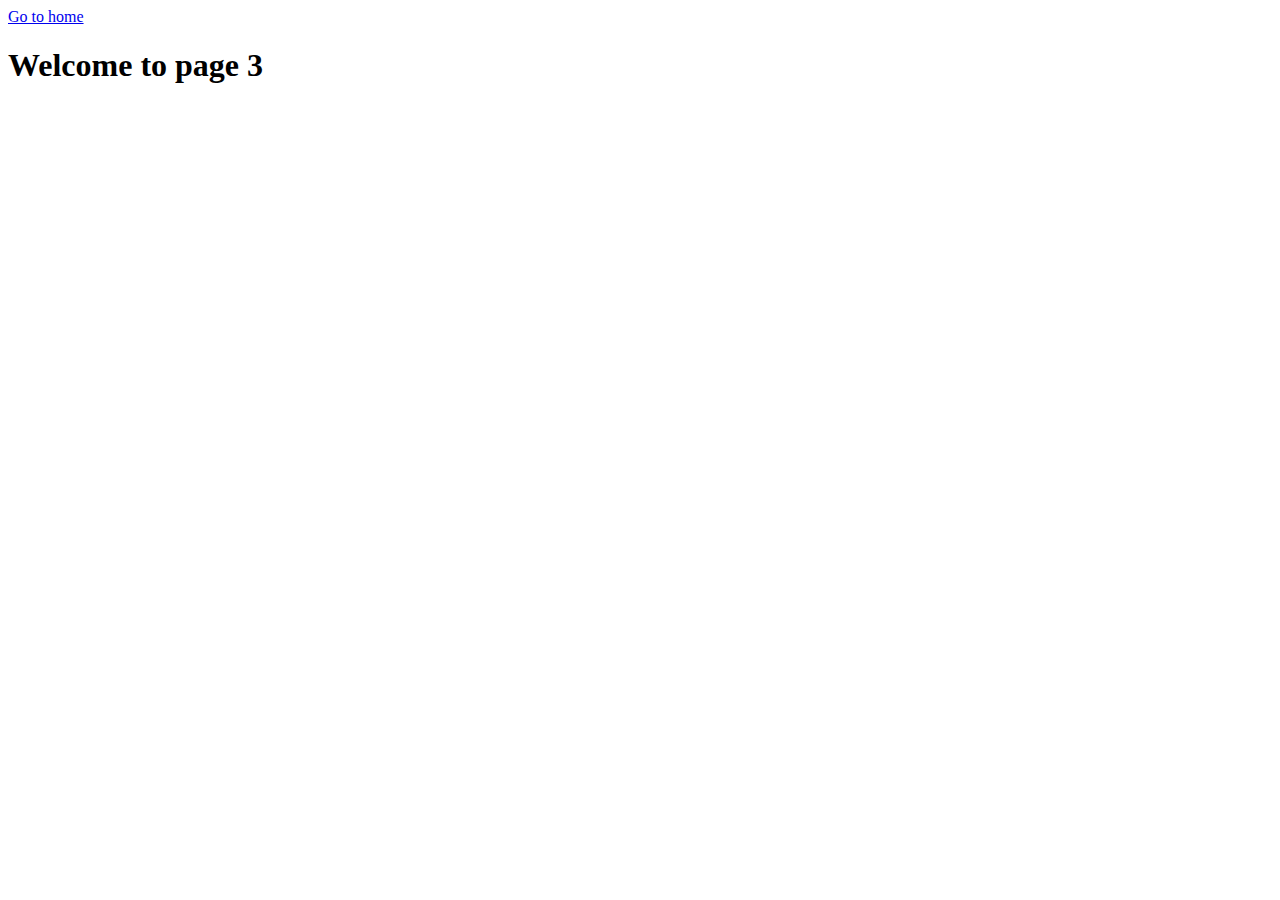
<file: page-3.html>
<!DOCTYPE html>
<html lang="en">
  <head>
    <meta charset="UTF-8" />
    <meta http-equiv="X-UA-Compatible" content="IE=edge" />
    <meta name="viewport" content="width=device-width, initial-scale=1.0" />
    <title>Page 3</title>
  </head>
  <body>
    <section>
      <a href="./index.html">Go to home</a>
      <h1>Welcome to page 3</h1>
    </section>
  </body>
</html>
</file>
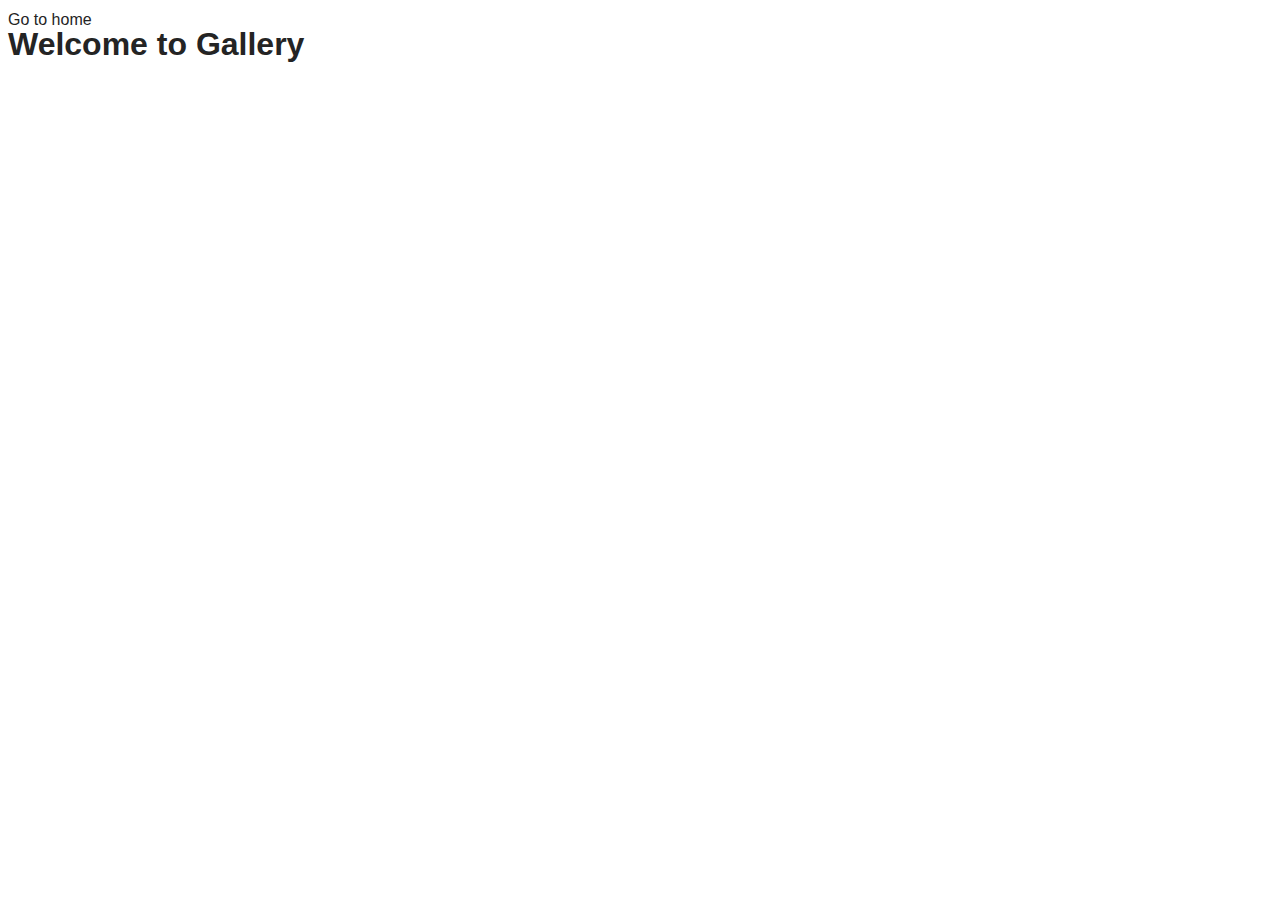
<file: src/1-gallery.html>
<!DOCTYPE html>
<html lang="en">

<head>
  <meta charset="UTF-8" />
  <meta http-equiv="X-UA-Compatible" content="IE=edge" />
  <meta name="viewport" content="width=device-width, initial-scale=1.0" />
  <title>Gallery</title>
  <link rel="stylesheet" href="./css/styles.css" />
</head>

<body>
  <section>
    <a href="./index.html">Go to home</a>
    <h1>Welcome to Gallery</h1>
    <div class="contain">
      <ul class="gallery"></ul>
    </div>

    <script type="module" src="./js/1-gallery.js" defer></script>


  </section>
</body>

</html>
</file>
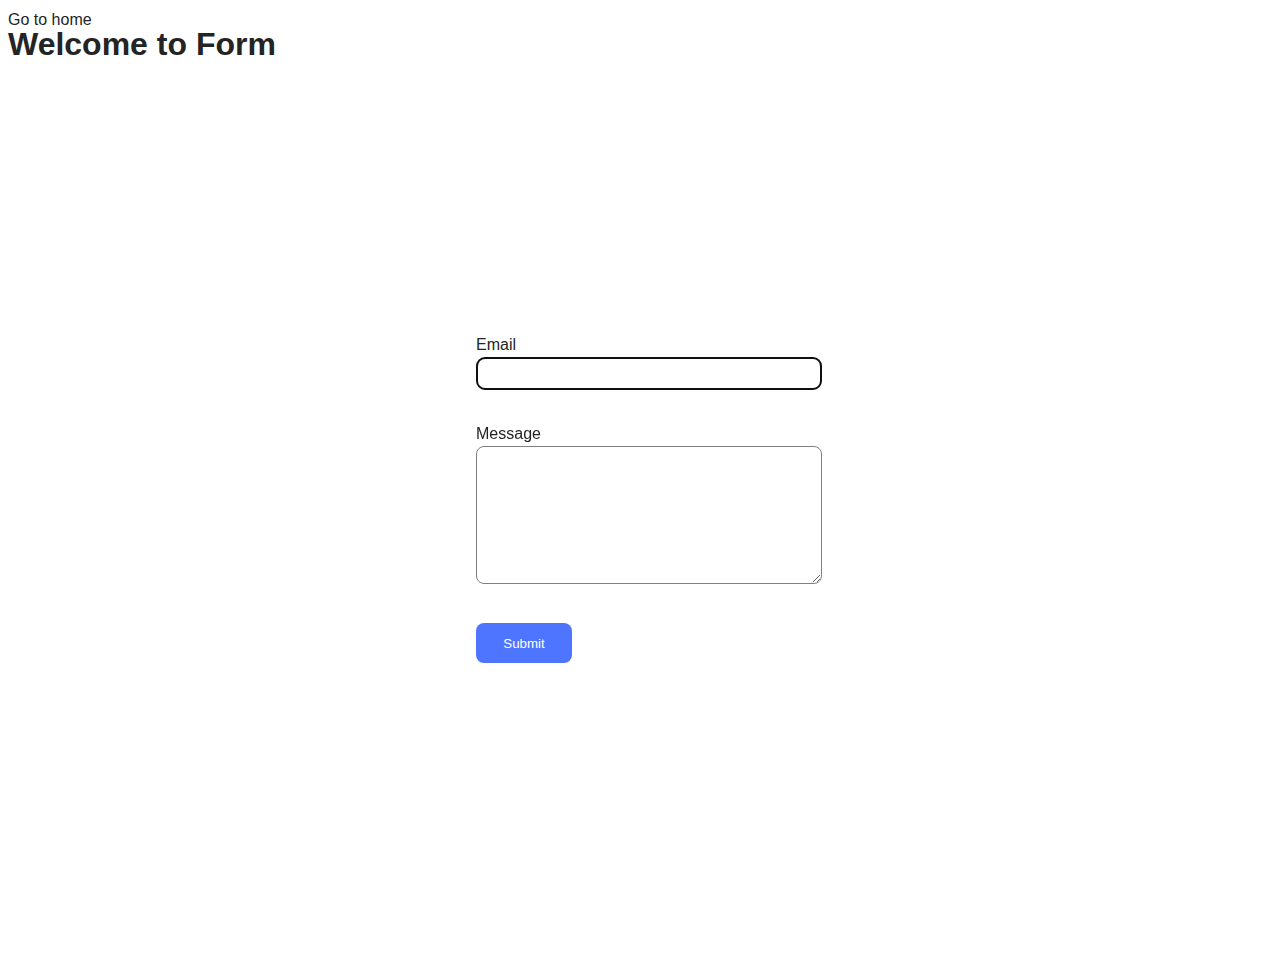
<file: src/2-form.html>
<!DOCTYPE html>
<html lang="en">

<head>
  <meta charset="UTF-8" />
  <meta http-equiv="X-UA-Compatible" content="IE=edge" />
  <meta name="viewport" content="width=device-width, initial-scale=1.0" />
  <title>Form</title>
  <link rel="stylesheet" href="./css/styles.css" />
</head>

<body>

  <section>
    <a href="./index.html">Go to home</a>
    <h1>Welcome to Form</h1>
<div class="form-container">
    <form class="feedback-form" autocomplete="off">
      <label>
        Email
        <input type="email" name="email" autofocus />
      </label>
      <label>
        Message
        <textarea name="message" rows="8"></textarea>
      </label>
      <button type="submit">Submit</button>
    </form>
  </div>
  </section>

  <script type="module" src="./js/2-form.js" defer></script>
</body>

</html>
</file>
<file: src/css/styles.css>
/**
  |============================
  | include css partials with
  | default @import url()
  |============================
*/
@import url('./reset.css');
@import url('./1-gallery.css');
@import url('./2-form.css');


:root {
  font-family: Inter, Avenir, Helvetica, Arial, sans-serif;
  font-size: 16px;
  line-height: 24px;
  font-weight: 400;

  color: #242424;
  background-color: rgba(255, 255, 255, 0.87);

  font-synthesis: none;
  text-rendering: optimizeLegibility;
  -webkit-font-smoothing: antialiased;
  -moz-osx-font-smoothing: grayscale;
  -webkit-text-size-adjust: 100%;
}
</file>
